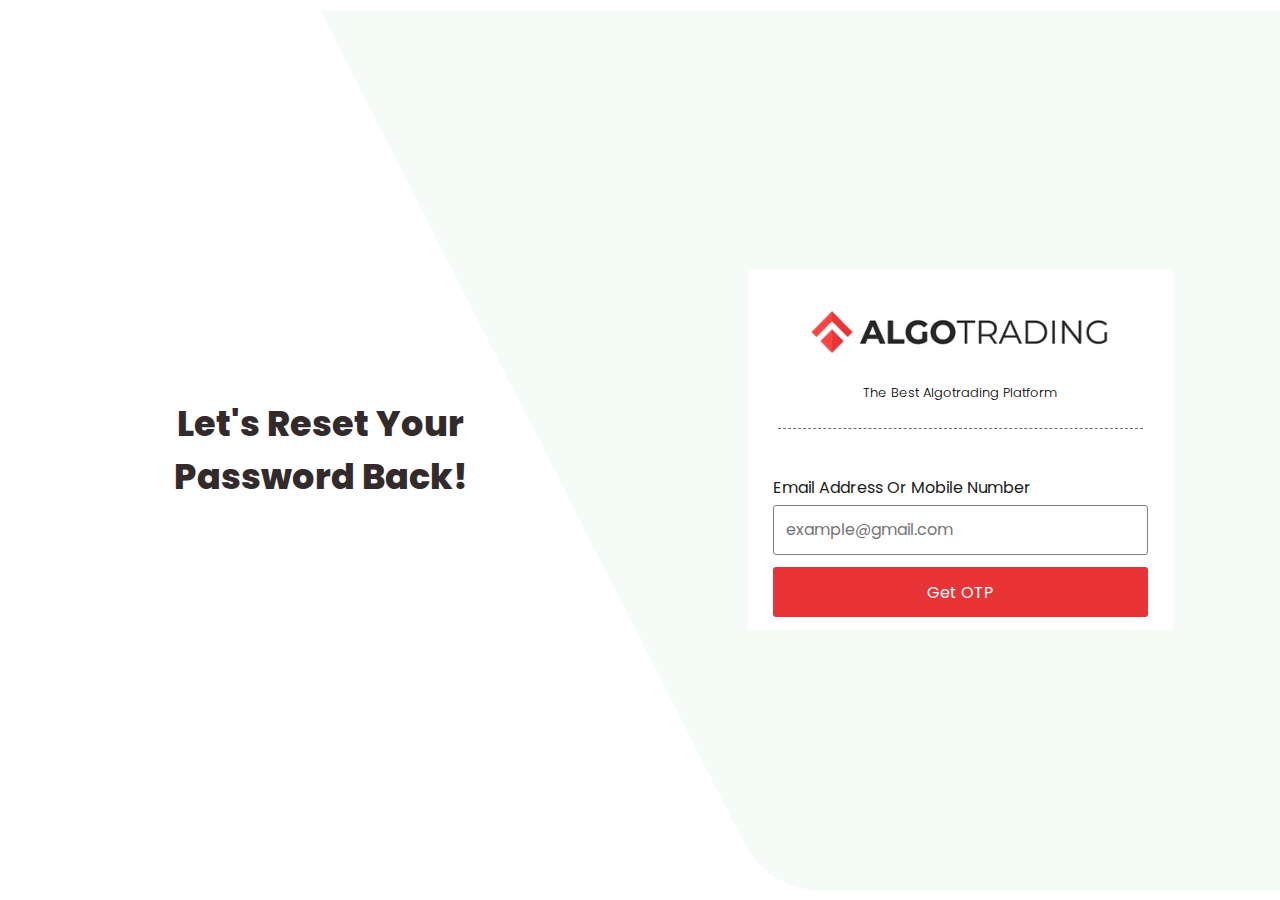
<file: templates/forgot_password.html>
<!DOCTYPE html>
<html>
<head>
  <link rel="stylesheet" href="/static/css/loginsignup.css">
  <link rel="stylesheet" href="/static/css/selectoption.css">

  <meta name="viewport" content="width=device-width, initial-scale=1.0">

  <link href="https://fonts.googleapis.com/css2?family=Poppins:wght@300&display=swap" rel="stylesheet">
  <link href="https://fonts.googleapis.com/css2?family=Poppins:wght@800&display=swap" rel="stylesheet">
  <script src="https://code.jquery.com/jquery-3.6.0.min.js"></script>
</head>
<body>
  <div class="middle">
    <div class="account">
      <h1> Let's Reset Your  <br>Password Back!</h1>
    </div>
  </div>
  <div class="middle">
    <div class="login-wall">
      <img src="/static/images/logo.png">
      <h4>The best algotrading platform</h4>
      <hr>
      <p id="error" class="error"></p>
      <form id="loginForm">
        <p>Email Address Or Mobile Number</p>
        <input type="email" id="email" placeholder="example@gmail.com" required>
        <button type="submit" class="log-in" id="lo" onclick="load()" onload="location.reload()">
          Get OTP</button>
      </form>
    </div>
  </div>
</body>
<script src="/static/js/forgot.js"></script>
</html>
</file>
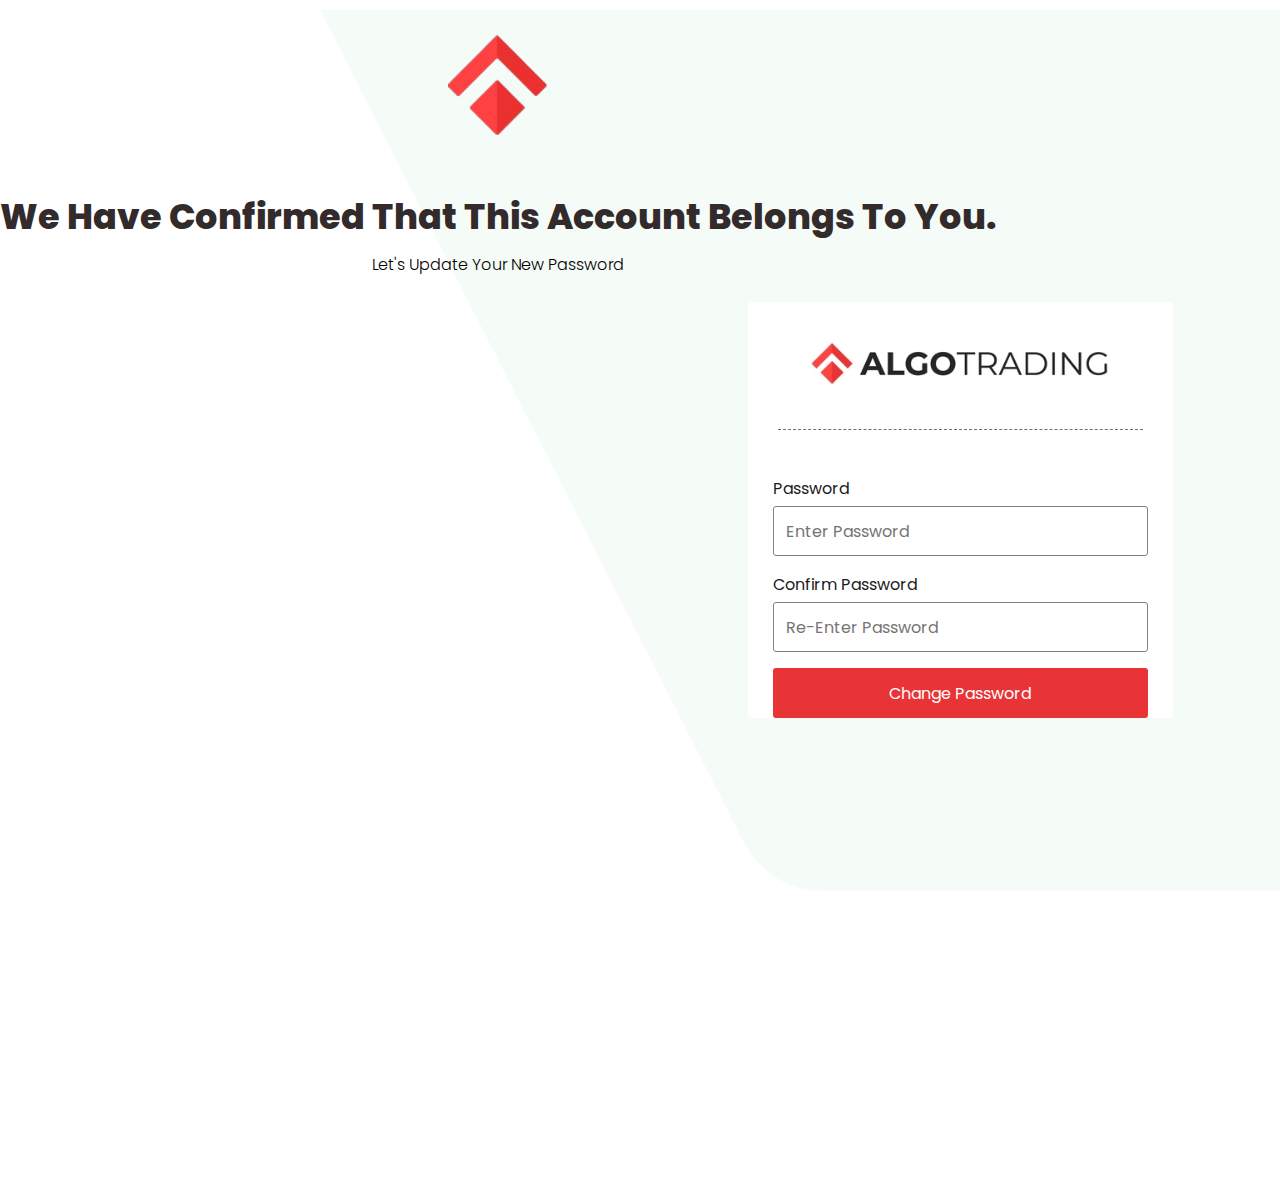
<file: templates/reset_password.html>
<!DOCTYPE html>
<html>
<head>
    <link rel="stylesheet" href="/static/loginsignup.css">
    <meta name="viewport" content="width=device-width, initial-scale=1.0">
    <link href="https://fonts.googleapis.com/css2?family=Poppins:wght@300&display=swap" rel="stylesheet">
    <link href="https://fonts.googleapis.com/css2?family=Poppins:wght@800&display=swap" rel="stylesheet">
    <script src="https://code.jquery.com/jquery-3.6.0.min.js"></script>
</head>
<body style="display: block;">
    <div class="middle2" style="float: left;">
        <div class="account">
            <img class="img" src="/static/images/logo2.png">
            <h1>We have confirmed that this account belongs to you.</h1>
            <h4 style="font-size: medium;">Let's update your new password</h4>
        </div>
    </div>
    <div class="middle">
        <div class="login-wall2">
            <img src="/static/images/logo.png">
            <hr>
            <p style="color:red" id="error"></p>
            <form id="signup-form">
                <p>Password</p>
                <input type="password" id="password" placeholder="Enter Password">
                <p>Confirm Password</p>
                <input type="password" id="confirm-password" placeholder="Re-Enter Password">
                <button type="submit" class="log-in">Change Password</button>

            </form>
        </div>
    </div>

    <script src="/static/js/pasword_reset.js">
        
    </script>
</body>
</html>
</file>
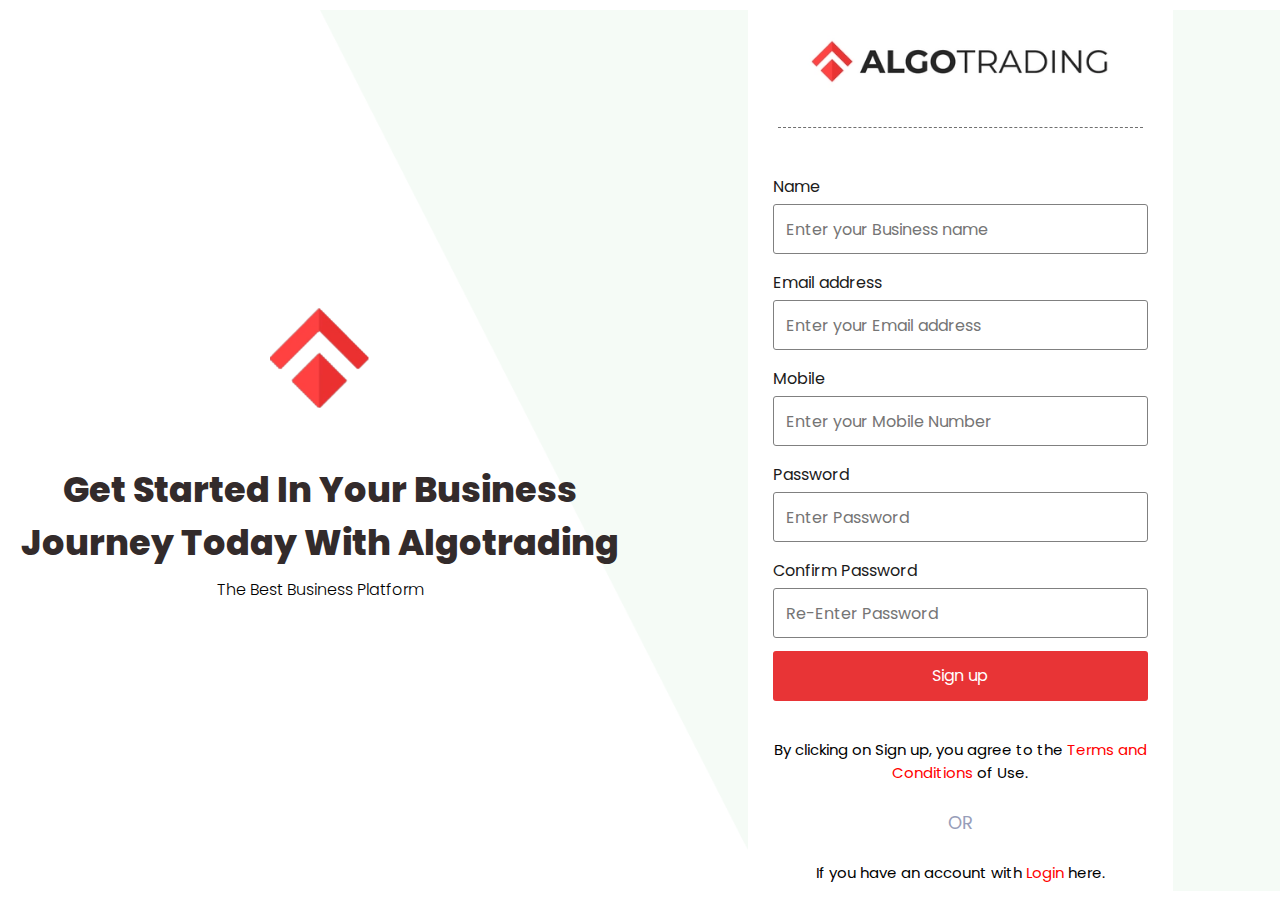
<file: templates/signup.html>
<!DOCTYPE html>
<html>
<head>
    <link rel="stylesheet" href="/static/css/loginsignup.css">
    <meta name="viewport" content="width=device-width, initial-scale=1.0">
    <link href="https://fonts.googleapis.com/css2?family=Poppins:wght@300&display=swap" rel="stylesheet">
    <link href="https://fonts.googleapis.com/css2?family=Poppins:wght@800&display=swap" rel="stylesheet">
    <script src="https://code.jquery.com/jquery-3.6.0.min.js"></script>
</head>
<body>
    <div class="middle">
        <div class="account">
            <img class="img" src="/static/images/logo2.png">
            <h1>Get Started in your Business <br>
                journey today with algotrading</h1>
            <h4 style="font-size: medium;">The best Business platform</h4>
        </div>
    </div>
    <div class="middle">
        <div class="login-wall2">
            <img src="/static/images/logo.png">
            <hr>
            <p id="error"></p>
            <form id="signup-form">
                <p>Name</p>
                <input type="text" id="business-name" placeholder="Enter your Business name">
                <p>Email address</p>
                <input type="email" id="email" placeholder="Enter your Email address">
                <p>Mobile</p>
                <input type="text" id="mobile" placeholder="Enter your Mobile Number">
                <p>Password</p>
                <input type="password" id="password" placeholder="Enter Password">
                <p>Confirm Password</p>
                <input type="password" id="confirm-password" placeholder="Re-Enter Password">
                <button type="submit" class="log-in"> 
                    Sign up
                    </button>
                <span>
                    <div>By clicking on Sign up, you agree to the <a href="#">Terms and Conditions</a> of Use.</div>
                </span>
                <p class="or">or</p>
                <span>
                    <div>If you have an account with <a href="/login">Login</a> here.</div>
                </span>
            </form>
        </div>
    </div>

    <script src="/static/js/signup.js">
       
    </script>
</body>
</html>
</file>
<file: static/css/loginsignup.css>
body,html{
    width: 100%;
    margin: 0%;
    overflow-x: hidden;
    height: 100%;
}
body{
    background-image: url("/static/images/bg.jpg");
    background-repeat: no-repeat;
    background-position: right;
    background-size: 75%;
    display: flex;
    flex-direction: row;
}
.account{
    margin: auto;
    text-align: center;
    font-family: 'Poppins', sans-serif;
}
.account button{
    width: 240px;
    color: gray;
    background-color: white;
    border: 1px solid gray;
    transition: 0.5s;
}
.account button:hover{
    background-color: rgb(232, 52, 54);
    color: white;
    border: 0cqb;
}
h1{
    font-weight: 800;
    font-size:35px;
    color: rgb(51, 43, 43);
    text-transform: capitalize;
}
.middle{
    width: 50vw;
    height: 100vh;
    display: flex;
    flex-direction: row;
    float: right;
    background-color: transparent;
    box-sizing: border-box;
    margin: auto;
}
.login-wall,.login-wall2{
    width:425px;
    height:fit-content;
    background-color: white;
    border-radius: 4px;
    margin: auto;
    border: 0px;
    text-align: center;
}
.login-wall2{
    margin-top: 0%;
}
.loginsucess{
    width: 325px;
    height: fit-content;
    background-color: rgba(0, 128, 0, 0.425);
    border-left: 3px solid green;
    padding: 12.5px;
    margin:  25px auto;
    font-family: 'Poppins', sans-serif;
    color: rgb(0, 61, 0);
    text-transform: capitalize;
    font-size: medium;
    border-radius: 5px;
}
.error{
    width: 325px;
    height: fit-content;
    background-color: rgba(255, 0, 0, 0.473);
    border-left: 3px solid red;
    padding: 12.5px;
    margin:  25px auto;
    font-family: 'Poppins', sans-serif;
    color: rgb(138, 1, 1);
    text-transform: capitalize;
    font-size: medium;
    border-radius: 5px;
}
img{
    width: 75%;
    height: fit-content;
    margin: 35px auto;
}
.img{
    width: 100px;
    margin-bottom: 25px;
}

h4{
    font-family: 'Poppins', sans-serif;
    margin: 25px 0px;
    margin-top: -15px;
    font-size: small;
    font-weight: 300;
    text-transform: capitalize;
}
hr{
    border: 0ch;
    border-top: 1px dashed rgb(112, 112, 112);
    margin:30px;
    margin-top: 0px;
}
form{
    display: flex;
    flex-direction: column;
    text-align: left;
    box-sizing: border-box;
    margin-left: 25px;
    margin-right: 25px;
    overflow: hidden;
    overflow-x: hidden;
    scrollbar-width: 0px;
}
input,button{
    height: 50px;
    font-family: 'Poppins', sans-serif;
    font-size: medium;
    border: 1px solid grey;
    border-radius: 3px;
    box-sizing: border-box;
    padding: 12px;
}
input:focus{
    border:1px solid red;
    outline: 0;
}
button{
    margin-top:16px ;
    
}
p{
    margin-bottom: 5px;
    font-size: medium;
    font-family: 'Poppins', sans-serif;
    color: rgb(27, 27, 27);
}
span{
    text-align: center;
    font-family: 'Poppins', sans-serif;
    margin: 25px auto;
    font-size: 15px;
    display: flex;
    flex-direction: row;
}
a{
    text-decoration: none;
    color: red;
}
a:hover{
    text-decoration: underline;
}
.or{
    text-align: center;
    color: #989eb9;
    text-transform: uppercase;
    font-size: large;
    margin: 0px;
}
.log-in, .google{
    background-color: rgb(232, 52, 54);
    color: white;
    border: 0ch;
    margin-bottom: 12.5px;
    margin-top: 12.5px;
}
.google{
    margin-bottom: 0px;
    overflow: hidden;
    text-transform: capitalize;
    background-color:  #4285f4;
}
.google img{
    width: 30px;
    height:fit-content;
    margin: 0px;
    float: left;
    background-color: #0051d4;
    margin: -12.5px;
    padding: 10.5px;
    margin-right: -30px;
}
.forgot{
    background-color: white;
    color: rgb(232, 52, 54);
    border: 0cm;
    margin-bottom: 25px;
}
.forgot:hover{
    text-decoration: underline;
}
.line{
    margin: 0px;
}
.load{
    width: 30px;
    margin: 0cap;
    margin-top: 0px;
    animation: loading 1.5s linear infinite;
    transition: none;
    content: url('/static/images/load.png');
    opacity: 0.8;
}
@keyframes loading {
    0%{
        transform: rotate(0deg);
    }
    100%{
        transform: rotate(-360deg);
    }
}
@media only screen and (max-width:700px){
    body{
        flex-direction: column;
    }
    .middle{
        flex-direction: column;
        margin: auto;
        width: fit-content;
        float: none;
        height: fit-content;
    }
    .login-wall{
        margin-top: 25px;
    }
    h1{
        font-size: xx-large;
    }
    .middle{
        position: relative;
    }
    .account button{
        margin-bottom: 25px;
    }
    .img{
        width: 75px;
        margin-bottom: 0px;
    }
}
@media screen and (max-width:420px){
    .login-wall{
        width: 100vw;
    }
    .login-wall2{
        width: 100vw;
    }
    #error{
        width: 80vw;
    }
    .loginsucess{
        width: 80vw;
    }
}
</file>
<file: static/css/selectoption.css>
.background{
    width: 100vw;
    height: 100vh;
    position: absolute;
    backdrop-filter: blur(5px);
    z-index: 44;
    background-color: rgba(0, 0, 0, 0.3);
    display: none;
}
.loginoption{
    width: 750px;
    height: fit-content;
    background-color: white;
    margin: auto;
    border-radius: 10px;
    border-top: 3px solid red;
    box-sizing: border-box;
    overflow: hidden;
    scroll-behavior: smooth;
}
.opt1,.opt2{
    width: 750px;
    height:fit-content;
    position: relative;
    padding: 25px;
}

.z{
    display: flex;
    flex-direction: row;
    width: 1500px;
    position: relative;
}
.optionhead{
    height: fit-content;
    width: 100%;
    background-color: rgb(255, 255, 255);
    font-size: smaller;
    font-family: 'Poppins', sans-serif;
    font-weight: lighter;
    text-transform: capitalize;
    color: gray;
    margin-bottom: 10px;
    position: relative;
}
.optionhead img{
    width: 25px;
    height: fit-content;
    margin: 0%;
    float: right;
}
#back{
    background-color: transparent;
    height: fit-content;
    width: fit-content;
    border: 1px solid white;
    color: black;
    margin: 0px;
    padding: 0px;
    padding-right: 12px;
}
#back i{
    color: black !important;
    margin: 0px;
    font-size: 30px;
}
.heading{
    font-size: xx-large;
    font-family: 'Poppins', sans-serif;
    font-weight: bolder;
    text-transform: capitalize;
}
.subheading{
    font-size: small;
    font-family: 'Poppins', sans-serif;
    font-weight: lighter;
    text-transform: capitalize;
    color: grey;
}
.order{
    display: flex;
    margin: 25px 0px;
}
.opt{
    width: 45%;
    height: 75px;
    background-color: white;
    box-shadow: 1px 1px 5px rgb(165, 165, 165);
    border: 3px solid white;
    margin: auto;
    display: flex;
    border-radius: 10px;
    transition: 0.5s;
    overflow: hidden;
}
.im{
    width: 175px;
    height: fit-content;
    margin: auto;
    margin-left: 10px;
}
.opttype{
    font-size: large;
    font-family: 'Poppins', sans-serif;
    font-weight: bold;
    text-transform: capitalize;
    margin: auto 25px;
    margin-right: 0ch;
    text-align: left;
}
.opttype div{
    font-size: 12px;
    font-family: 'Poppins', sans-serif;
    font-weight: lighter;
    text-transform: capitalize;
    color: gray;
}
.subcan{
    display: flex;
    float: right;
}
.cancel,.go{
    width: 100px;
    height: fit-content;
    font-size: medium;
    font-family: 'Poppins', sans-serif;
    font-weight: 300;
    text-transform: capitalize;
    color: rgb(232, 52, 54);
    margin: 0px 10px;
    background-color: transparent;
    border: 1px solid white;
}
.go{
    background-color: rgb(232, 52, 54);
    border-radius: 5px;
    color: white;
}
.cancel:hover{
    text-decoration: underline;
}
i{
    color:rgb(232, 52, 54) ;
    margin: auto 0px;
}
@media screen and (max-width:700px){
    .loginoption{
        width: 90%;
    }
    .z{
        width: 200%;
    }
    .opt1,.opt2{
        width: 130%;
        text-align: center;
        padding: 15px 10px;
    }
    .optionhead{
        width:100%;
        text-align: left;
        padding-bottom: 25px;
        margin-bottom: 0px;
    }
    .order{
        flex-direction: column;
        margin: auto;
        margin-top: 12.5px;
        margin-bottom: 0cap;
    }
    .heading{
        font-size: x-large;
    }
    .opt{
        width: 90%;
        margin: 12.5px 5%;
    }
    .subcan{
        float: left;
        display: inline;
        width: 100%;
        margin-top: 12.5px;
    }
    .cancel{
        float: left;
        width: fit-content;
    }
    .go{
        float: right;
    }
    #back i{
        font-size: 25px;
    }
}
@media screen and (max-width:300px) {
    .opttype{
        font-size: medium;
    }
    .opttype div{
        display: none;
    }
}
</file>
<file: static/loginsignup.css>
body,html{
    width: 100%;
    margin: 0%;
    overflow-x: hidden;
    height: 100%;
}
body{
    background-image: url("bg.jpg");
    background-repeat: no-repeat;
    background-position: right;
    background-size: 75%;
    display: flex;
    flex-direction: row;
}
.account{
    margin: auto;
    text-align: center;
    font-family: 'Poppins', sans-serif;
}
.account button{
    width: 240px;
    color: gray;
    background-color: white;
    border: 1px solid gray;
    transition: 0.5s;
}
.account button:hover{
    background-color: rgb(232, 52, 54);
    color: white;
    border: 0cqb;
}
h1{
    font-weight: 800;
    font-size:35px;
    color: rgb(51, 43, 43);
    text-transform: capitalize;
}
.middle{
    width: 50vw;
    height: 100vh;
    display: flex;
    flex-direction: row;
    float: right;
    background-color: transparent;
    box-sizing: border-box;
    margin: auto;
}
.login-wall,.login-wall2{
    width:425px;
    height:fit-content;
    background-color: white;
    border-radius: 4px;
    margin: auto;
    border: 0px;
    text-align: center;
}
.login-wall2{
    margin-top: 0%;
}
.loginsucess{
    width: 325px;
    height: fit-content;
    background-color: rgba(0, 128, 0, 0.425);
    border-left: 3px solid green;
    padding: 12.5px;
    margin:  25px auto;
    font-family: 'Poppins', sans-serif;
    color: rgb(0, 61, 0);
    text-transform: capitalize;
    font-size: medium;
    border-radius: 5px;
}
#error{
    width: 325px;
    height: fit-content;
    background-color: rgba(255, 0, 0, 0.473);
    border-left: 3px solid red;
    padding: 12.5px;
    margin:  25px auto;
    font-family: 'Poppins', sans-serif;
    color: rgb(138, 1, 1);
    text-transform: capitalize;
    font-size: medium;
    border-radius: 5px;
}
img{
    width: 75%;
    height: fit-content;
    margin: 35px auto;
}
.img{
    width: 100px;
    margin-bottom: 25px;
}

h4{
    font-family: 'Poppins', sans-serif;
    margin: 25px 0px;
    margin-top: -15px;
    font-size: small;
    font-weight: 300;
    text-transform: capitalize;
}
hr{
    border: 0ch;
    border-top: 1px dashed rgb(112, 112, 112);
    margin:30px;
    margin-top: 0px;
}
form{
    display: flex;
    flex-direction: column;
    text-align: left;
    box-sizing: border-box;
    margin-left: 25px;
    margin-right: 25px;
    overflow: hidden;
    overflow-x: hidden;
    scrollbar-width: 0px;
}
input,button{
    height: 50px;
    font-family: 'Poppins', sans-serif;
    font-size: medium;
    border: 1px solid grey;
    border-radius: 3px;
    box-sizing: border-box;
    padding: 12px;
}
input:focus{
    border:1px solid red;
    outline: 0;
}
button{
    margin-top:16px ;
    
}
p{
    margin-bottom: 5px;
    font-size: medium;
    font-family: 'Poppins', sans-serif;
    color: rgb(27, 27, 27);
}
span{
    text-align: center;
    font-family: 'Poppins', sans-serif;
    margin: 25px auto;
    font-size: 15px;
    display: flex;
    flex-direction: row;
}
a{
    text-decoration: none;
    color: red;
}
a:hover{
    text-decoration: underline;
}
.or{
    text-align: center;
    line-height: 0px;
    color: #989eb9;
    text-transform: uppercase;
    font-size: large;
}
.log-in{
    background-color: rgb(232, 52, 54);
    color: white;
    border: 0ch;
}
.forgot{
    background-color: white;
    color: rgb(232, 52, 54);
    border: 0cm;
    margin-bottom: 25px;
}
.forgot:hover{
    text-decoration: underline;
}
.line{
    margin: 0px;
}
.load{
    width: 30px;
    margin: 0cap;
    margin-top: 0px;
    animation: loading 1.5s linear infinite;
    transition: none;
    content: url('/static/load.png');
    opacity: 0.8;
}
@keyframes loading {
    0%{
        transform: rotate(0deg);
    }
    100%{
        transform: rotate(-360deg);
    }
}
@media only screen and (max-width:700px){
    body{
        flex-direction: column;
    }
    .middle{
        flex-direction: column;
        margin: auto;
        width: fit-content;
        float: none;
        height: fit-content;
    }
    .login-wall{
        margin-top: 25px;
    }
    h1{
        font-size: xx-large;
    }
    .middle{
        position: relative;
    }
    .account button{
        margin-bottom: 25px;
    }
    .img{
        width: 75px;
        margin-bottom: 0px;
    }
}
@media screen and (max-width:420px){
    .login-wall{
        width: 100vw;
    }
    .login-wall2{
        width: 100vw;
    }
    #error{
        width: 80vw;
    }
    .loginsucess{
        width: 80vw;
    }
}
</file>
